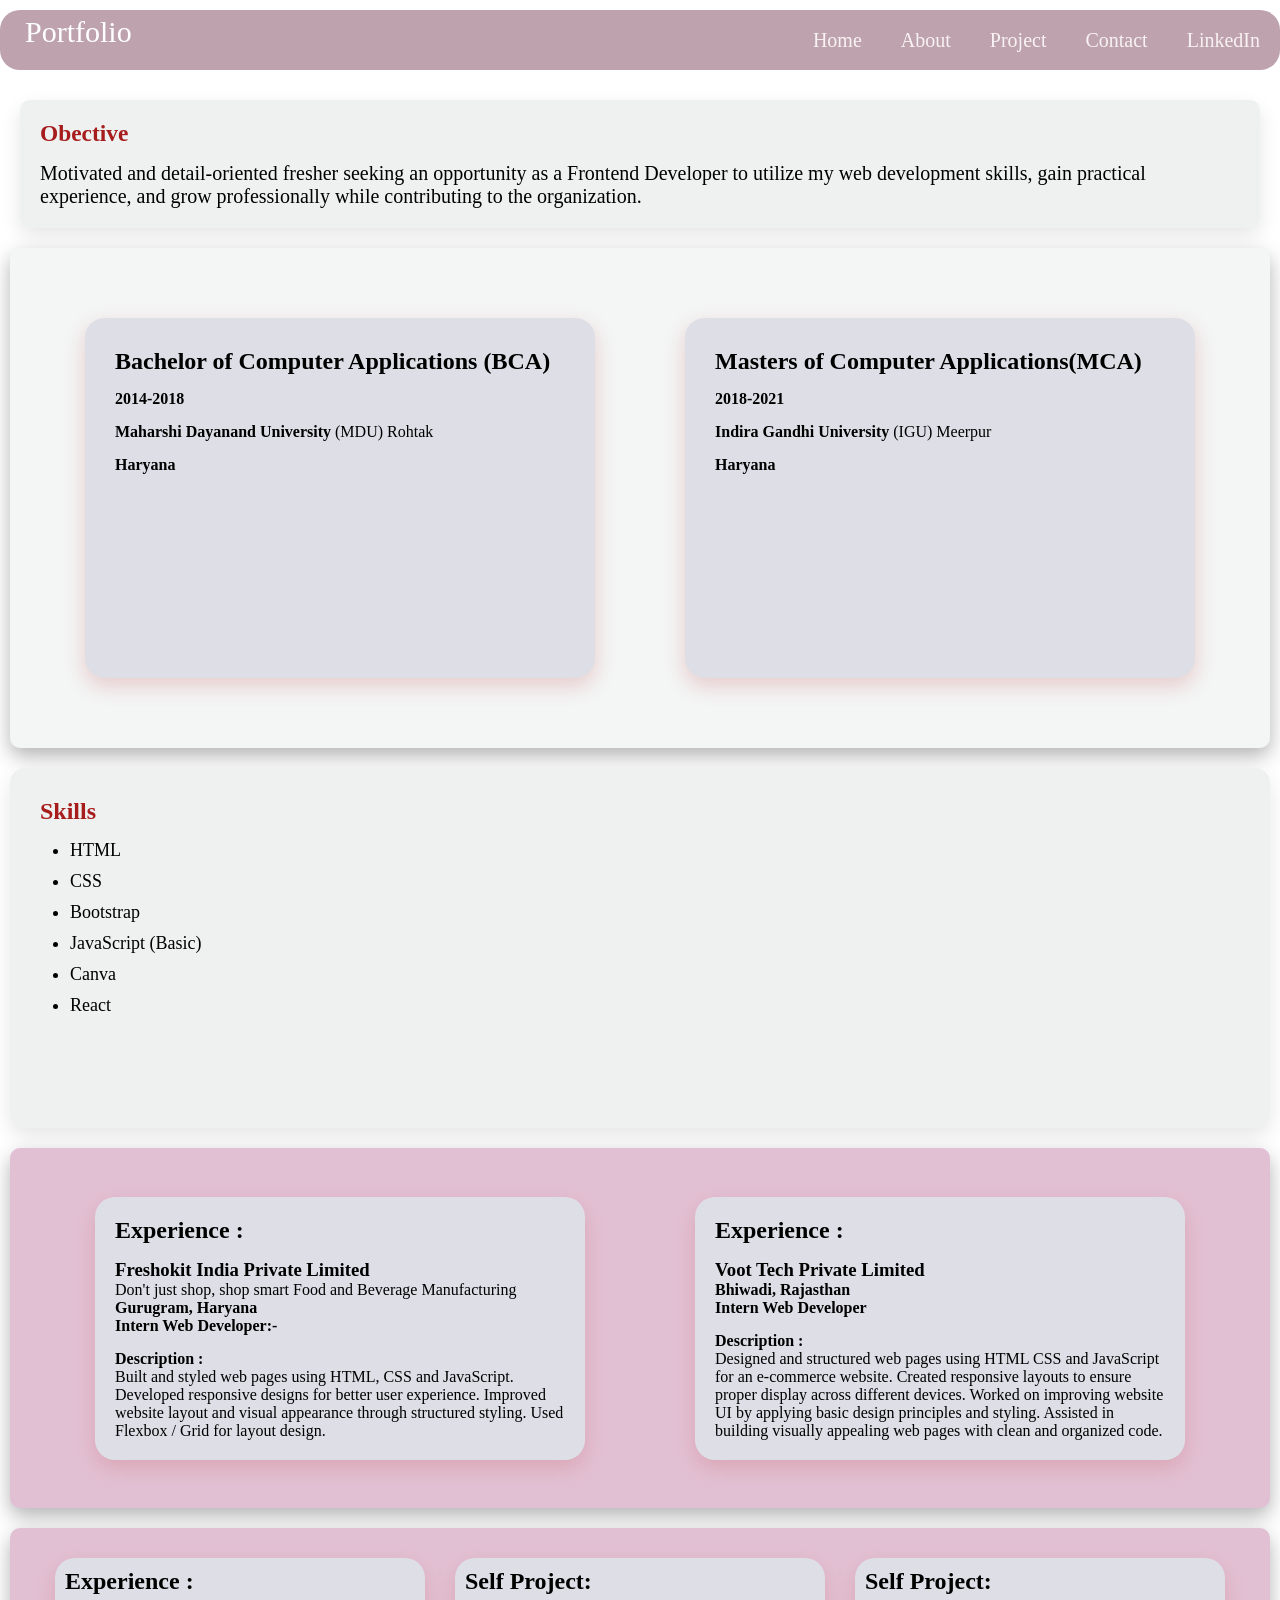
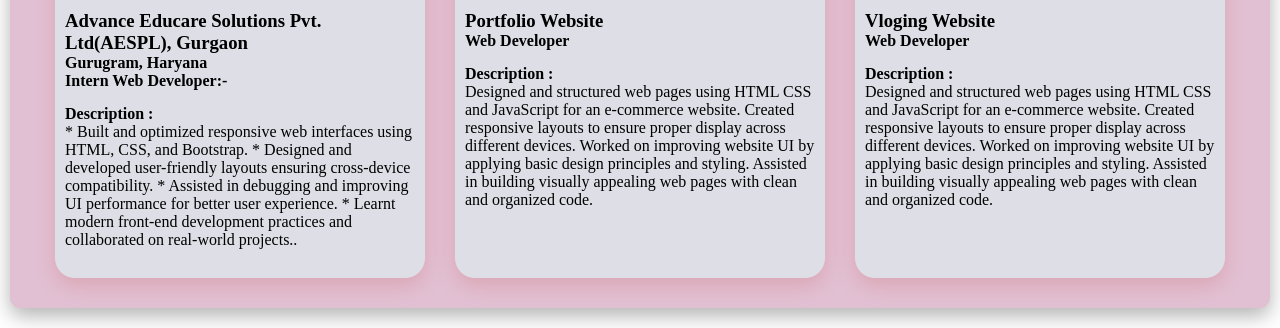
<file: about.html>
<!DOCTYPE html>
<html lang="en">

<head>
    <meta charset="UTF-8">
    <meta name="viewport" content="width=device-width, initial-scale=1.0">
    <link rel="stylesheet" href="style-about.css">
    <title>About</title>
</head>

<body>
    <div class="nav-container">
        <div class="nav">
            <div class="icon">
                <div class="logo">Portfolio</div>
            </div>
            <div class="links">
                <a href="index.html">Home</a>
                <a href="about.html">About</a>
                <a href="">Project</a>
                <a href="contact.html">Contact</a>
                <a href="https://www.linkedin.com/in/babita-dass-407077237" target="_blank">LinkedIn</a>

            </div>
        </div>
    </div>
    <div class="container">
        <h3>Obective</h3>
        <p>Motivated and detail-oriented fresher seeking an opportunity as a Frontend Developer to utilize my web development skills, gain practical experience, and grow professionally while contributing to the organization.</p>

    </div>
    <div class="container-1">

        <div class="box">
            <h2>Bachelor of Computer Applications (BCA)</h2>
            <h4>2014-2018</h4>
            <p><strong> Maharshi Dayanand University</strong> (MDU) Rohtak</p>
            <strong>Haryana</strong>

        </div>
        <div class="box">
            <h2>Masters of Computer Applications(MCA) </h2>
            <h4>2018-2021</h4>
            <p><strong> Indira Gandhi University </strong>(IGU) Meerpur</p>
            <strong>Haryana</strong>
        </div>
    </div>
    <div class="container-2">
        <h2>Skills</h2>

        <ul>
            <li>HTML</li>
            <li>CSS</li>
            <li>Bootstrap</li>
            <li>JavaScript (Basic)</li>
            <li>Canva</li>
            <li>React</li>
        </ul>

    </div>
    <div class="container-3">
        <div class="card-1">
            <h2>Experience :</h2>
            <h3>Freshokit India Private Limited</h3>
            <p> Don't just shop, shop smart Food and Beverage Manufacturing
            </p>
            <strong>Gurugram, Haryana</strong>
            <h4>Intern Web Developer:-</h4>
            <strong>Description :</strong>
            <p>Built and styled web pages using HTML, CSS and JavaScript. Developed responsive designs for better user experience. Improved website layout and visual appearance through structured styling. Used Flexbox / Grid for layout design.</p>
        </div>
        <div class="card-1">
            <h2>Experience :</h2>
            <h3>Voot Tech Private Limited</h3>
            <strong>Bhiwadi, Rajasthan</strong>
            <h4>Intern Web Developer</h4>
            <strong>Description :</strong>
            <p>Designed and structured web pages using HTML CSS and JavaScript for an e-commerce website. Created responsive layouts to ensure proper display across different devices. Worked on improving website UI by applying basic design principles and
                styling. Assisted in building visually appealing web pages with clean and organized code.</p>
        </div>
    </div>
    <div class="container-4">
        <div class="card-2">
            <h2>Experience :</h2>
            <h3> Advance Educare Solutions Pvt. Ltd(AESPL), Gurgaon</h3>
            <p>
            </p>
            <strong>Gurugram, Haryana</strong>
            <h4>Intern Web Developer:-</h4>
            <strong>Description :</strong>
            <p>* Built and optimized responsive web interfaces using HTML, CSS, and Bootstrap. * Designed and developed user-friendly layouts ensuring cross-device compatibility. * Assisted in debugging and improving UI performance for better user experience.
                * Learnt modern front-end development practices and collaborated on real-world projects..</p>
        </div>
        <div class="card-2">
            <h2>Self Project:</h2>
            <h3>Portfolio Website</h3>
            <h4>Web Developer</h4>
            <strong>Description :</strong>
            <p>Designed and structured web pages using HTML CSS and JavaScript for an e-commerce website. Created responsive layouts to ensure proper display across different devices. Worked on improving website UI by applying basic design principles and
                styling. Assisted in building visually appealing web pages with clean and organized code.</p>
        </div>
        <div class="card-2">
            <h2>Self Project:</h2>
            <h3>Vloging Website</h3>
            <h4>Web Developer</h4>
            <strong>Description :</strong>
            <p>Designed and structured web pages using HTML CSS and JavaScript for an e-commerce website. Created responsive layouts to ensure proper display across different devices. Worked on improving website UI by applying basic design principles and
                styling. Assisted in building visually appealing web pages with clean and organized code.</p>
        </div>
    </div>
</body>

</html>
</file>
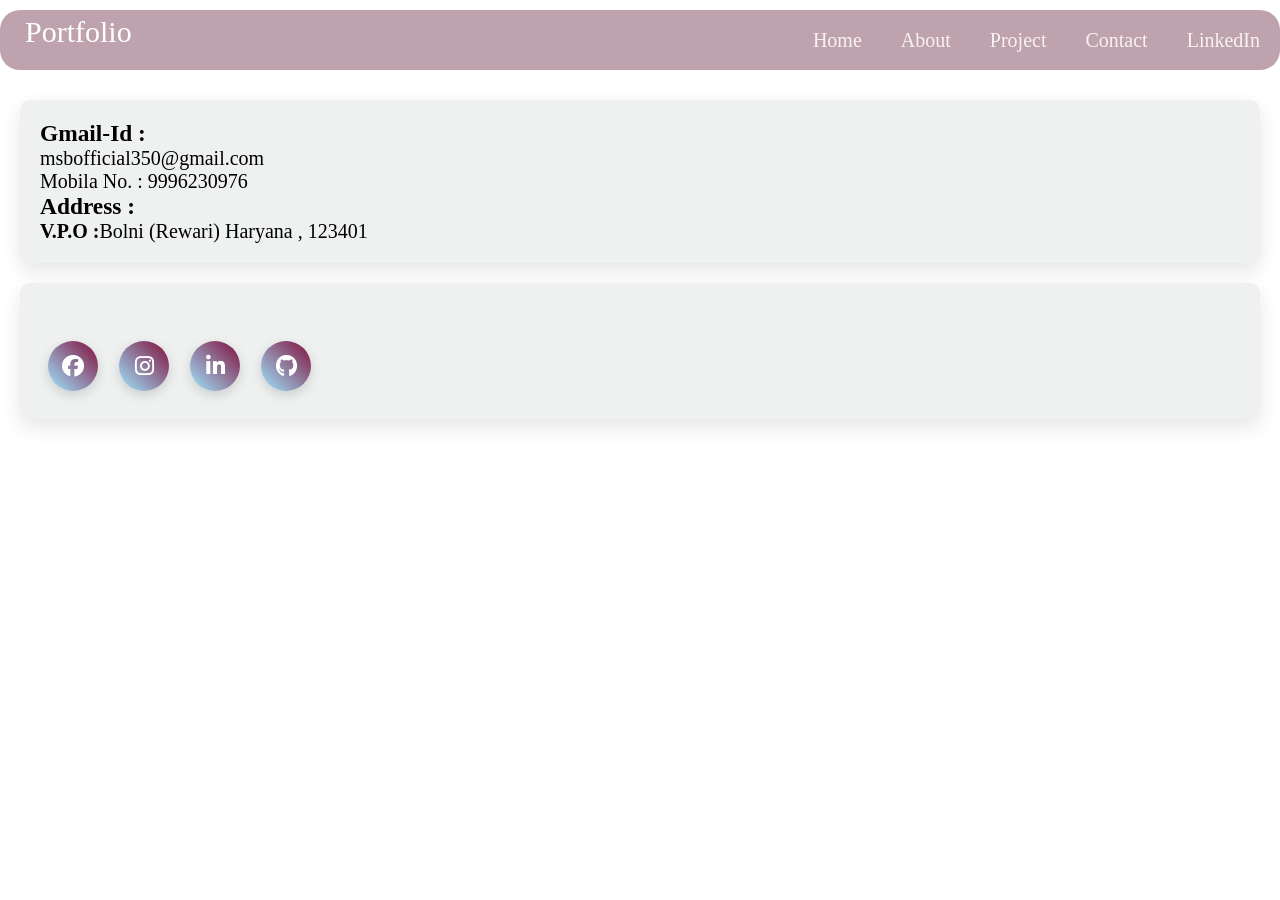
<file: contact.html>
<!DOCTYPE html>
<html lang="en">

<head>
    <meta charset="UTF-8">
    <meta name="viewport" content="width=device-width, initial-scale=1.0">
    <link rel="stylesheet" href="style-contact.css">
    <link rel="stylesheet" href="https://cdnjs.cloudflare.com/ajax/libs/font-awesome/6.5.1/css/all.min.css" />
    <title>Contact</title>
</head>

<body>
    <div class="nav-container">
        <div class="nav">
            <div class="icon">
                <div class="logo">Portfolio</div>
            </div>
            <div class="links">
                <a href="index.html">Home</a>
                <a href="about.html">About</a>
                <a href="project.html">Project</a>
                <a href="contact.html">Contact</a>
                <a href="https://www.linkedin.com/in/babita-dass-407077237" target="_blank">LinkedIn</a>

            </div>
        </div>
    </div>
    <div class="container">
        <h3>Gmail-Id :</h3>
        <p>msbofficial350@gmail.com</p>
        <p>Mobila No. : 9996230976</p>
        <h3>Address : </h3>
        <p><strong>V.P.O :</strong>Bolni (Rewari) Haryana , 123401</p>


    </div>
    <div class="container">
        <div class="social-icons">
            <a href="#"><i class="fa-brands fa-facebook"></i></a>
            <a href="#"><i class="fab fa-instagram"></i></a>
            <a href="https://www.linkedin.com/in/babita-dass-407077237"><i class="fab fa-linkedin-in"></i></a>
            <a href="https://github.com"><i class="fab fa-github"></i></a>
        </div>
    </div>
    <div class="about-section">

        <div class="blob blob1"></div>
        <div class="blob blob2"></div>

        <!-- your content -->
    </div>
</body>

</html>
</file>
<file: style-about.css>
* {
    margin: 0px;
    padding: 0px;
}

* {
    margin: 0px;
    padding: 0px;
}

.nav-container {
    display: flex;
    justify-content: center;
}

.nav {
    display: flex;
    align-items: center;
    justify-content: flex-end;
    padding: 5px 5px;
    margin: 10px auto;
    height: 50px;
    border-radius: 20px;
    background-color: #bea3ae;
    width: 100%;
    max-width: 1320px;
}

.icon {
    width: 200px;
    height: 70px;
    margin-right: auto;
}

.logo {
    /* color: white;
    text-decoration: none;
    font-size: 30px;
    padding-left: 20px;
    float: left;
    padding-top: 10px;*/
    color: white;
    font-size: 30px;
    padding-left: 20px;
    padding-top: 10px;
}

.links a {
    text-decoration: none;
    color: rgb(248, 242, 242);
    font-size: 20px;
    /* margin-left: 20px;*/
    margin: 10px 15px 10px 20px;
}

.links a:hover {
    color: rgb(102, 67, 102);
}

.links button {
    /*background-color: rgb(42, 42, 43);
    color: white;
    padding: 5px 5px;
    font-size: 15px;
    border-radius: 15px;*/
    background-color: #444;
    color: white;
    padding: 8px 12px;
    font-size: 14px;
    border-radius: 20px;
    border: none;
    cursor: pointer;
    transition: 0.3s;
}

.links button:hover {
    color: black;
    transform: scale(1.1);
    background: linear-gradient(45deg, #92c7a4, #252c2b);
}

.container {
    display: flex;
    justify-content: left;
    flex-direction: column;
    width: 100%;
    max-width: 1200px;
    margin: 20px auto;
    padding: 20px;
    background-color: rgb(239, 241, 241);
    border-radius: 10px;
    box-shadow: 0px 8px 20px rgba(0, 0, 0, 0.1);
    font-size: 20px;
}

.container h3 {
    margin-bottom: 15px;
    color: #a71c1c;
}

.container-1 {
    width: 100%;
    max-width: 1200px;
    margin: 20px auto;
    min-height: 300px;
    padding: 30px;
    background-color: rgb(244, 245, 245);
    border-radius: 10px;
    box-shadow: 0px 8px 20px rgba(0, 0, 0, 0.3);
    display: flex;
    flex-direction: row;
    justify-content: space-around;
    flex-wrap: wrap;
}

.box {
    max-width: 450px;
    min-height: 300px;
    padding: 30px;
    width: 100%;
    margin: 40px auto;
    transition: .3s;
    box-shadow: 0px 8px 20px rgba(202, 109, 109, 0.3);
    border-radius: 20px;
    background-color: rgb(222, 222, 231);
}

.box:hover {
    transform: translateY(-8px);
}

.box p,
h2,
h4 {
    margin-bottom: 15px;
}

.h4 {}

.container-2 {
    width: 100%;
    max-width: 1200px;
    margin: 20px auto;
    min-height: 300px;
    padding: 30px;
    background: #eff1f1;
    border-radius: 15px;
    box-shadow: 0 8px 20px rgba(0, 0, 0, .1);
}


/* Heading */

.container-2 h2 {
    margin-bottom: 15px;
    color: #a71c1c;
}

h2:hover {
    transform: translateY(+2px);
}


/* Bullet list */

.container-2 ul {
    padding-left: 30px;
    /* bullets ke liye */
}

.container-2 li {
    margin-bottom: 10px;
    font-size: 18px;
}

.container-3 {
    width: 100%;
    max-width: 1200px;
    min-height: 300px;
    padding: 30px;
    margin: 20px auto;
    background-color: rgb(226, 192, 211);
    border-radius: 10px;
    box-shadow: 0px 8px 20px rgba(0, 0, 0, 0.3);
    display: flex;
    flex-direction: row;
    justify-content: space-around;
    flex-wrap: wrap;
}

.card-1 {
    max-width: 450px;
    padding: 20px;
    width: 100%;
    margin: auto;
    transition: .3s;
    box-shadow: 0px 8px 20px rgba(202, 109, 109, 0.3);
    border-radius: 20px;
    background-color: rgb(222, 222, 231);
}

.card-1 p,
h2,
h3,
h4,
{
    margin-bottom: 15px;
}

.card-1:hover {
    transform: translateY(-8px);
    background-color: #f6e1f7;
}

.container-4 {
    width: 100%;
    max-width: 1200px;
    min-height: 300px;
    padding: 30px;
    margin: 20px auto;
    background-color: rgb(226, 192, 211);
    border-radius: 10px;
    box-shadow: 0px 8px 20px rgba(0, 0, 0, 0.3);
    display: flex;
    flex-direction: row;
    justify-content: space-around;
    flex-wrap: wrap;
}

.card-2 {
    max-width: 350px;
    min-height: 300px;
    padding: 10px;
    width: 100%;
    margin: auto;
    transition: .3s;
    box-shadow: 0px 8px 20px rgba(202, 109, 109, 0.3);
    border-radius: 20px;
    background-color: rgb(222, 222, 231);
    flex-direction: column;
}

.card-2 p,
h2,
h3,
h4,
{
    margin-bottom: 15px;
}

.card-2:hover {
    transform: translateY(-8px);
    background-color: #ebe3e9;
}


/* Tablet */

@media screen and (max-width:768px) {
    .container,
    .container-1,
    .container-2,
    .container-3,
    .container-4 {
        width: 90%;
        height: auto;
        padding: 15px;
    }
    /* all cards stack */
    .container-1,
    .container-3,
    .container-4 {
        display: flex;
        flex-direction: column;
        flex-wrap: nowrap;
        align-items: center;
    }
    /* cards full width */
    .box,
    .card-1,
    .card-2 {
        width: 100%;
        max-width: 100%;
        height: auto;
        margin: 15px 0;
    }
    /* text sizing */
    h2 {
        font-size: 22px;
    }
    h3 {
        font-size: 20px;
    }
    h4 {
        font-size: 18px;
    }
    p,
    li {
        font-size: 16px;
        line-height: 1.6;
    }
}


/* Small mobile */

@media screen and (max-width:480px) {
    .container,
    .container-1,
    .container-2,
    .container-3,
    .container-4 {
        width: 95%;
        padding: 12px;
    }
    .box,
    .card-1,
    .card-2 {
        padding: 15px;
    }
    h2 {
        font-size: 18px;
    }
    h3 {
        font-size: 17px;
    }
    h4 {
        font-size: 15px;
    }
    p,
    li {
        font-size: 14px;
    }
}
</file>
<file: style-contact.css>
* {
    margin: 0px;
    padding: 0px;
}

.nav-container {
    display: flex;
    justify-content: center;
}

.nav {
    display: flex;
    align-items: center;
    justify-content: flex-end;
    padding: 5px 5px;
    margin: 10px auto;
    height: 50px;
    border-radius: 20px;
    background-color: #bea3ae;
    width: 100%;
    max-width: 1320px;
}

.icon {
    width: 200px;
    height: 70px;
    margin-right: auto;
}

.logo {
    /* color: white;
    text-decoration: none;
    font-size: 30px;
    padding-left: 20px;
    float: left;
    padding-top: 10px;*/
    color: white;
    font-size: 30px;
    padding-left: 20px;
    padding-top: 10px;
}

.links a {
    text-decoration: none;
    color: rgb(248, 242, 242);
    font-size: 20px;
    /* margin-left: 20px;*/
    margin: 10px 15px 10px 20px;
}

.links a:hover {
    color: rgb(102, 67, 102);
}

.links button {
    /*background-color: rgb(42, 42, 43);
    color: white;
    padding: 5px 5px;
    font-size: 15px;
    border-radius: 15px;*/
    background-color: #444;
    color: white;
    padding: 8px 12px;
    font-size: 14px;
    border-radius: 20px;
    border: none;
    cursor: pointer;
    transition: 0.3s;
}

.links button:hover {
    color: black;
    transform: scale(1.1);
    background: linear-gradient(45deg, #92c7a4, #252c2b);
}

.social-icons {
    margin-top: 30px;
}

.social-icons a {
    height: 50px;
    width: 50px;
    display: inline-flex;
    justify-content: center;
    align-items: center;
    margin: 8px;
    border-radius: 50%;
    /* Photo jaisa pastel gradient */
    background: linear-gradient(45deg, #9ee7ff, #810d3a);
    color: #ffffff;
    /* icon white */
    font-size: 22px;
    text-decoration: none;
    box-shadow: 0 4px 12px rgba(0, 0, 0, 0.15);
    transition: 0.3s;
}

.social-icons a:hover {
    transform: translateY(-5px);
}

.container {
    display: flex;
    justify-content: left;
    flex-direction: column;
    width: 100%;
    max-width: 1200px;
    height: auto;
    margin: 20px auto;
    padding: 20px;
    background-color: rgb(239, 241, 241);
    border-radius: 10px;
    box-shadow: 0px 8px 20px rgba(0, 0, 0, 0.1);
    font-size: 20px;
}


/* Tablet */

@media (max-width:768px) {
    .container {
        width: 90%;
        height: auto;
        /* fixed height hatao */
        padding: 18px;
        font-size: 18px;
    }
    i {
        font-size: 25px;
    }
}


/* Mobile */

@media (max-width:480px) {
    .container {
        width: 95%;
        padding: 15px;
        font-size: 16px;
        margin: 10px auto;
    }
    h3 {
        font-size: 18px;
    }
    p,
    a {
        font-size: 15px;
        word-wrap: break-word;
        /* email break ho sake */
    }
    i {
        font-size: 22px;
        margin: 6px;
    }
}
</file>
